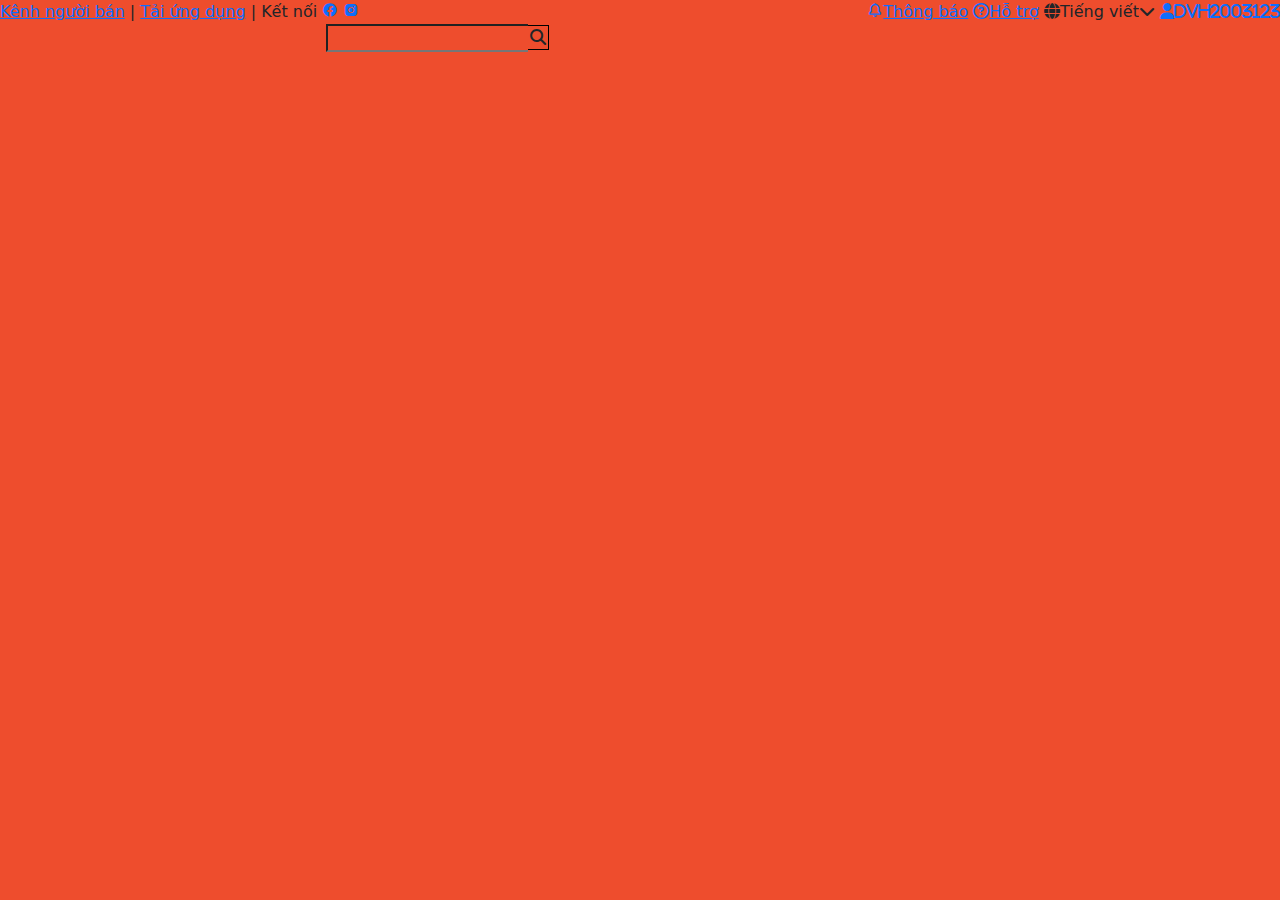
<file: index.html>
<!DOCTYPE html>
<html lang="en">
<head>
    <meta charset="UTF-8">
    <meta name="viewport" content="width=device-width, initial-scale=1.0">
    <link href="https://cdn.jsdelivr.net/npm/bootstrap@5.3.3/dist/css/bootstrap.min.css" rel="stylesheet" integrity="sha384-QWTKZyjpPEjISv5WaRU9OFeRpok6YctnYmDr5pNlyT2bRjXh0JMhjY6hW+ALEwIH" crossorigin="anonymous">
    <link href='https://unpkg.com/boxicons@2.1.4/css/boxicons.min.css' rel='stylesheet'>
    <link rel="stylesheet" href="https://cdnjs.cloudflare.com/ajax/libs/font-awesome/6.5.2/css/all.min.css">
    <link rel="stylesheet" href="./asset/css/style_home.css">
    <title>Shoppe Clone Home</title>
</head>
<body>
    <div class="header">
        <div class="d-flex justify-content-between">
            <div>
                <a href="">Kênh người bán</a><span> | </span>
                <a href="">Tải ứng dụng</a><span> | </span>
                <span>
                    Kết nối 
                    <a href=""><i class='bx bxl-facebook-circle'></i></a>
                    <a href=""><i class='bx bxl-instagram-alt' ></i></a>
                </span>
            </div>
                <div>
                    <a href=""><i class='bx bx-bell' ></i>Thông báo</a>
                    <a href=""><i class="fa-regular fa-circle-question"></i>Hỗ trợ</a>
                    <span><i class="fa-solid fa-globe"></i>Tiếng viết<i class="fa-solid fa-chevron-down"></i></span>
                    <a href=""><i class="fa-solid fa-user">dvh2003123</i></a>
            </div>
        </div>

        <div class="row">
            <div class="header_logo col-3 ">
                <!-- <img src="./asset/img/logo/shoppe_header.png" alt=""> -->
            </div>

            <div class="col-9">
                <input style="border-right: none ;" type="text"><span style="border: 1px solid black; padding: 2px; border-left: none"><i class="fa-solid fa-magnifying-glass"></i></span>
            </div>
        </div>
        
    </div>

    <div class="content">

    </div>
    
    <div class="footer">

    </div>

    <script type="text/javascript" src="./asset/js/script.js"></script>
    <script src="https://cdn.jsdelivr.net/npm/bootstrap@5.3.3/dist/js/bootstrap.bundle.min.js" integrity="sha384-YvpcrYf0tY3lHB60NNkmXc5s9fDVZLESaAA55NDzOxhy9GkcIdslK1eN7N6jIeHz" crossorigin="anonymous"></script>
</body>
</html>
</file>
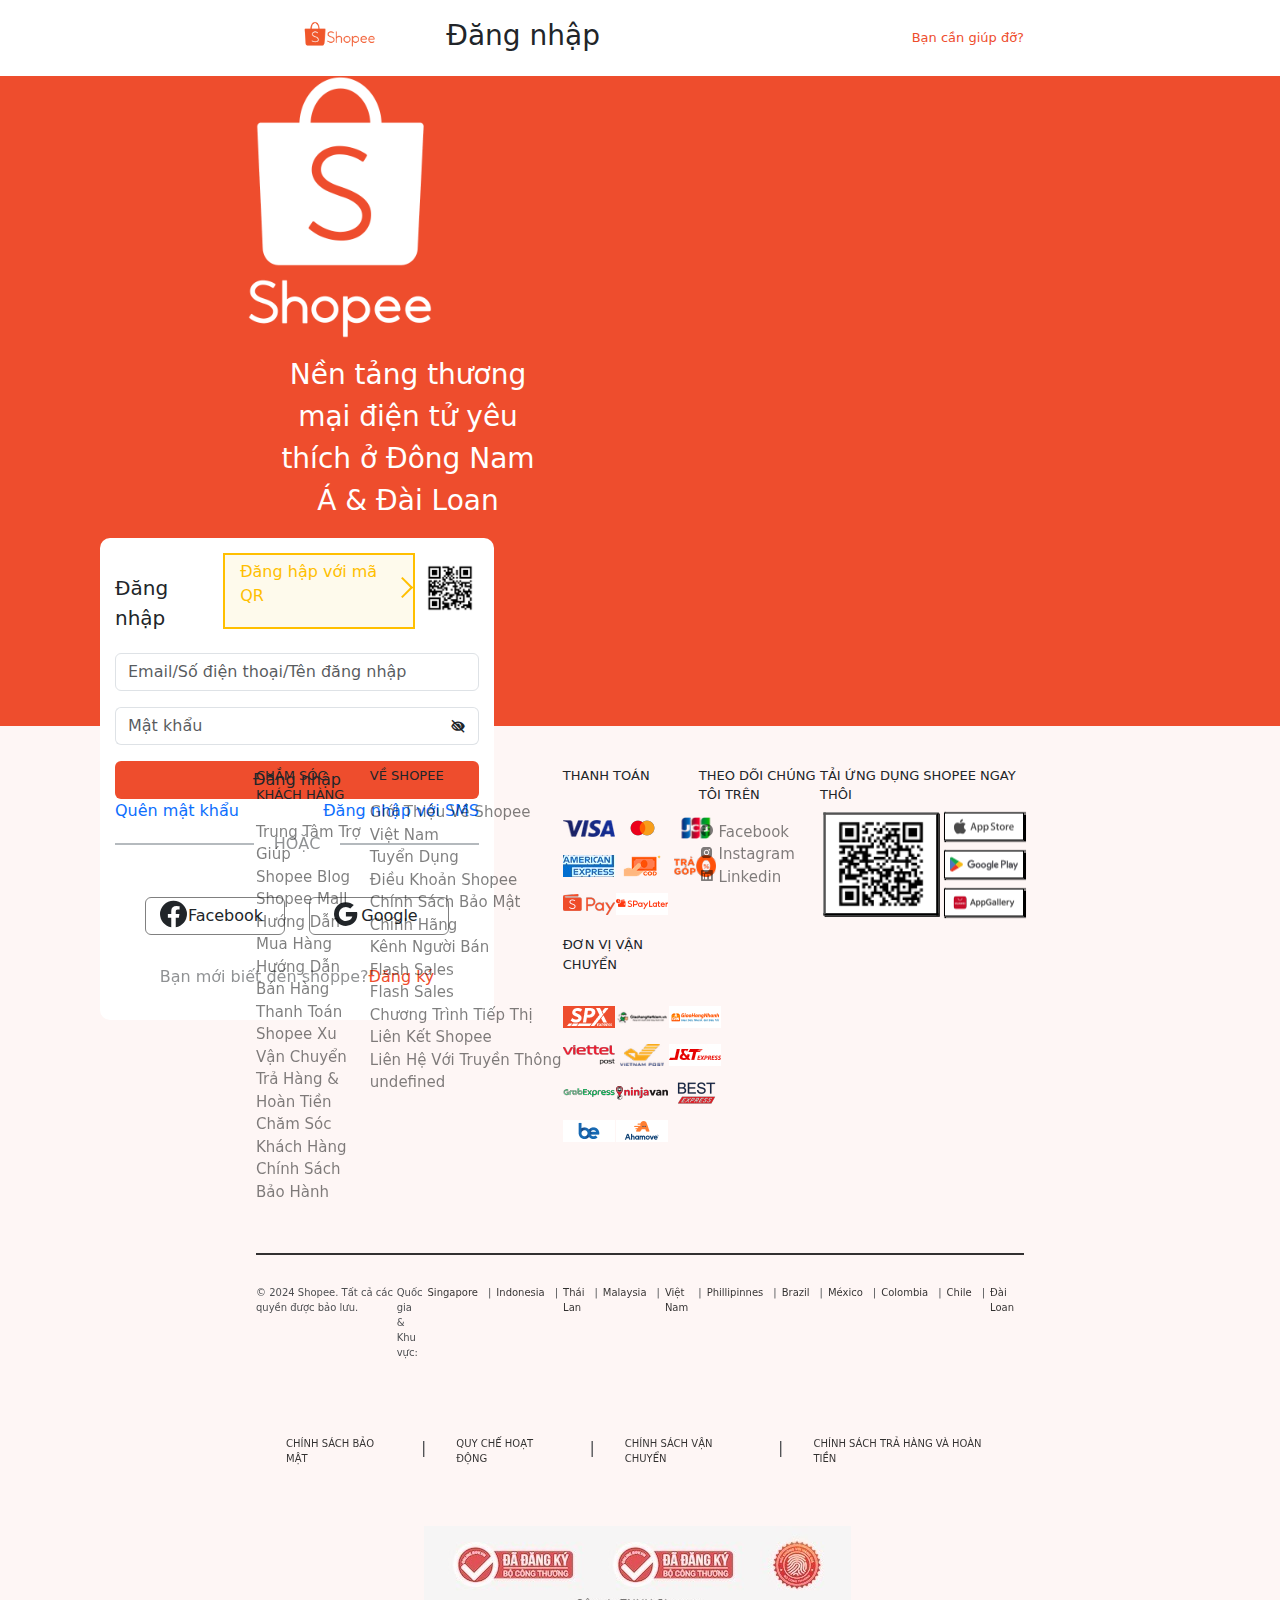
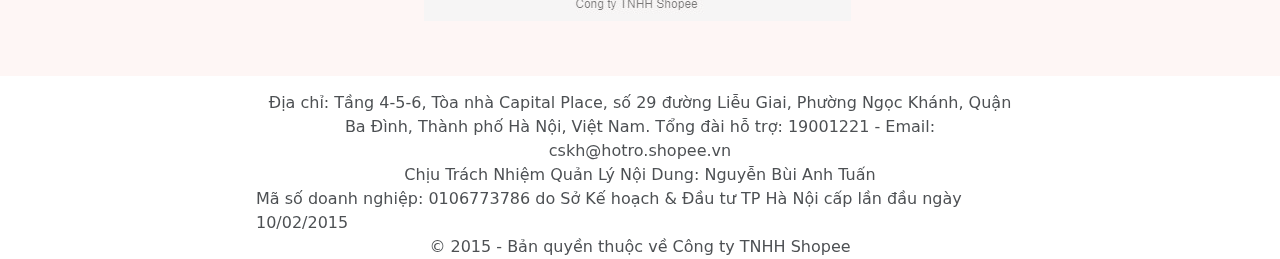
<file: login.html>
<html lang="en">

<head>
    <meta charset="UTF-8">
    <meta name="viewport" content="width=device-width, initial-scale=1.0">
    <link href="https://cdn.jsdelivr.net/npm/bootstrap@5.3.3/dist/css/bootstrap.min.css" rel="stylesheet"
        integrity="sha384-QWTKZyjpPEjISv5WaRU9OFeRpok6YctnYmDr5pNlyT2bRjXh0JMhjY6hW+ALEwIH" crossorigin="anonymous">
    <link href='https://unpkg.com/boxicons@2.1.4/css/boxicons.min.css' rel='stylesheet'>
    <link rel="stylesheet" href="./asset/css/style.css">
    <title>Shoppe Clone Login</title>
</head>

<body>

    <div class="main container-fluid">
        <div class="header d-flex justify-content-between ">
            <div class="header_logo">
                <img src="./asset/img/logo/shoppe_header.png" alt="">
                <span style="padding-left: 20px;" ; class=" fs-3">Đăng nhập</span>
            </div>
            <div class="link d-flex justify-content-center align-items-center">
                <a href="">Bạn cần giúp đỡ?</a>
            </div>
        </div>

        <div class="content row">
            <div class="col-6 gap-3 d-flex flex-column justify-content-center align-items-end"
                style="padding-right: 100px;">
                <img class="content_logo " src="./asset/img/logo/shoppe.png" alt="">
                <p class="fs-3 text-white text-center w-50">Nền tảng thương mại điện tử yêu thích ở Đông Nam Á & Đài
                    Loan</p>
            </div>

            <div class="col-6 d-flex flex-column justify-content-center " style="width: 900px; padding-left: 100px;">
                <div class="content_login d-flex flex-column w-50 gap-4">
                    <div class=" d-flex justify-content-between ">
                        <div class="content_login__header">
                            <p class="fs-5 " style="translate: 0 20px;">Đăng nhập</p>
                        </div>
                        <div class="d-flex ">
                            <div class="pop-up w-75 fs-6 d-flex">
                                <p>Đăng hập với mã QR</p>
                            </div>
                            <div>
                                <img class="content_login__qr" src="./asset/img/logo/qr.png" alt="">
                            </div>
                        </div>
                    </div>

                    <div class="login_info">
                        <div class="input-group mb-3">
                            <input type="text" class="form-control" placeholder="Email/Số điện thoại/Tên đăng nhập "
                                aria-label="Username" aria-describedby="basic-addon1">
                        </div>

                        <div class="input-group mb-3">
                            <input type="password" class="form-control" style="border-right: none;"
                                placeholder="Mật khẩu" aria-label="Recipient's username"
                                aria-describedby="basic-addon2">
                            <span class="input-group-text" style="background-color: white; border-left: none;"
                                id="basic-addon2"><i class='bx bxs-low-vision'></i></span>
                        </div>
                        <div>
                            <a href="index.html"><button type="button" class="btn" style="width: 100%;">Đăng nhập</button>                            </a>
                        </div>
                        <div class="d-flex justify-content-between" style="padding-bottom: 20px;">
                            <a href="">Quên mật khẩu</a>
                            <a href="">Đăng nhập với SMS</a>
                        </div>

                        <div class="d-flex" style="opacity: 0.5;">
                            <div class="line w-50 border border-1 border-secondary"></div>
                            <div style="translate: 0 -11px; padding: 0 20px;">HOẶC</div>
                            <div class="line w-50 border border-1 border-secondary"></div>
                        </div>

                        <div class="row" style="padding: 30px;">
                            <div class="col-6">
                                <button type="button" class="btn link"><i style="scale: 2; padding-right: 5px;"
                                        class='bx bxl-facebook-circle'></i>Facebook</button>
                            </div>
                            <div class="col-6">
                                <button type="button" class="btn link"><i style="scale: 2; padding-right: 5px;"
                                        class='bx bxl-google'></i>Google</button>
                            </div>
                        </div>

                        <div class="d-flex justify-content-center">
                            <p style="opacity: 0.5;">Bạn mới biết đến shoppe?</p>
                            <a style="color:  rgb(238, 77, 45);" href="">Đăng ký</a>
                        </div>

                    </div>
                </div>
            </div>
        </div>
        <div class="footer d-flex flex-column">
            <div class="d-flex justify-content-between  ">
                <div class="d-flex flex-column align-items-start">
                    <div>
                        <p class="title font-weight-bold">CHẮM SÓC KHÁCH HÀNG</p>
                    </div>
                    <div class="d-flex flex-column align-items-start" id="danhSachCSKH">
                    </div>
                    
                </div>

                <div class="d-flex flex-column align-items-start">
                    <div>
                        <p class="title ">VỀ SHOPEE</p>
                    </div>
                    <div class="d-flex flex-column align-items-start" id="danhSachVeShoppe">

                    </div>
                    
                </div>

                <div class= "d-flex flex-column ">
                    <div class="d-flex flex-column gap-3 png" style="padding-bottom: 20px;">
                        <div>
                            <p class="title">THANH TOÁN</p>
                        </div>
                        <div class="row">
                            <div class="col-4"><img src="./asset/img/pay/visa.png" alt=""></div>
                            <div class="col-4"><img src="./asset/img/pay/mastercard.png" alt=""></div>
                            <div class="col-4"><img src="./asset/img/pay/jbc.png" alt=""></div>
                        </div>
                        <div class="row">
                            <div class="col-4"><img src="./asset/img/pay/american.png" alt=""></div>
                            <div class="col-4"><img src="./asset/img/pay/cod.png" alt=""></div>
                            <div class="col-4"><img src="./asset/img/pay/tra_Gop.png" alt=""></div>
                        </div>
                        <div class="row">
                            <div class="col-4"><img src="./asset/img/pay/shoppe_Pay.png" alt=""></div>
                            <div class="col-4"><img src="./asset/img/pay/s_Pay_Later.png" alt=""></div>
                            <div class="col-4"></div>
                        </div>

                    </div>

                    <div class="d-flex flex-column gap-3 png">
                        <div>
                            <p class="title">ĐƠN VỊ VẬN CHUYỂN</p>
                        </div>
                        <div class="row">
                            <div class="col-4"><img src="./asset/img/shipping/spx.png" alt=""></div>
                            <div class="col-4"><img src="./asset/img/shipping/ship2.png" alt=""></div>
                            <div class="col-4"><img src="./asset/img/shipping/ship3.png" alt=""></div>
                        </div>
                        <div class="row">
                            <div class="col-4"><img src="./asset/img/shipping/ship4.png" alt=""></div>
                            <div class="col-4"><img src="./asset/img/shipping/ship5.png" alt=""></div>
                            <div class="col-4"><img src="./asset/img/shipping/ship6.png" alt=""></div>
                        </div>
                        <div class="row">
                            <div class="col-4"><img src="./asset/img/shipping/ship7.png" alt=""></div>  
                            <div class="col-4"><img src="./asset/img/shipping/ship8.png" alt=""></div>
                            <div class="col-4"><img src="./asset/img/shipping/ship9.png" alt=""></div>
                        </div>
                        <div class="row">
                            <div class="col-4"><img src="./asset/img/shipping/ship10.png" alt=""></div>
                            <div class="col-4"><img src="./asset/img/shipping/ship11.png" alt=""></div>
                            <div class="col-4"></div>
                        </div>
                    </div>
                </div>
                

                <div>
                    <div class="d-flex flex-column align-items-start">
                        <div>
                            <p class="title">THEO DÕI CHÚNG TÔI TRÊN</p>
                        </div>
                        <a href=""><i class='bx bxl-facebook-circle'></i> Facebook</a>
                        <a href=""><i class='bx bxl-instagram-alt'></i> Instagram</a>
                        <a href=""><i class='bx bxl-linkedin-square' ></i> Linkedin</a>
                    </div>
                </div>

                <div class="footer_qr">
                    <div class="d-flex flex-column align-items-start">
                        <div>
                            <p class="title">TẢI ỨNG DỤNG SHOPEE NGAY THÔI</p>
                        </div>
                        <div class="d-flex justify-content-between">    
                            <div class="">
                                <button style="margin-left: 13px ; box-shadow: 1px 1px black; scale: 1.2; background-color: white;"><img src="./asset/img/logo/qr_footer.png" alt=""></button>
                            </div>
                            <div class="d-flex flex-column">
                                <a href=""><img src="./asset/img/logo/appStore.png" alt=""></a>
                                <a style="padding-left: 5px;" href=""><img src="./asset/img/logo/ggplay.png" alt=""></a>
                                <a href=""><img src="./asset/img/logo/app.png" alt=""></a>
                            </div>
                        </div>
                    </div>
                </div>
            </div> 
            <div class="line2 d-flex flex-column">
                <div class="d-flex justify-content-between" style="font-size: 10px;">
                    <div>
                        <p>© 2024 Shopee. Tất cả các quyền được bảo lưu.</p>
                    </div>

                    <div class="d-flex">
                        <p>Quốc gia & Khu vực:</p>
                        <a href="">Singapore</a><p>|</p>
                        <a href="">Indonesia</a><p>|</p>
                        <a href="">Thái Lan</a><p>|</p>
                        <a href="">Malaysia</a><p>|</p>
                        <a href="">Việt Nam</a><p>|</p>
                        <a href="">Phillipinnes</a><p>|</p>
                        <a href="">Brazil</a><p>|</p>
                        <a href="">México</a><p>|</p>
                        <a href="">Colombia</a><p>|</p>
                        <a href="">Chile</a><p>|</p>
                        <a href="">Đài Loan</a>
                    </div>
                </div>

                <div class=" line3 d-flex justify-content-center"> 
                    <a href="">CHÍNH SÁCH BẢO MẬT</a><p>|</p>
                    <a href="">QUY CHẾ HOẠT ĐỘNG</a><p>|</p>
                    <a href="">CHÍNH SÁCH VẬN CHUYỂN</a><p>|</p>
                    <a href="">CHÍNH SÁCH TRẢ HÀNG VÀ HOÀN TIỀN</a>
                </div>

                <div class=" d-flex justify-content-center" style="padding-bottom: 70px;"> 
                    <a href=""><img src="./asset/img/logo/da_DK.png" alt=""></a>
                </div>

                <div class="d-flex flex-column">
                    <div class="d-flex justify-content-center" style="text-align: center;">Địa chỉ: Tầng 4-5-6, Tòa nhà Capital Place, số 29 đường Liễu Giai, Phường Ngọc Khánh, Quận Ba Đình, Thành phố Hà Nội, Việt Nam. Tổng đài hỗ trợ: 19001221 - Email: cskh@hotro.shopee.vn</div>
                    <div class="d-flex justify-content-center">Chịu Trách Nhiệm Quản Lý Nội Dung: Nguyễn Bùi Anh Tuấn</div>
                    <div class="d-flex justify-content-center">Mã số doanh nghiệp: 0106773786 do Sở Kế hoạch & Đầu tư TP Hà Nội cấp lần đầu ngày 10/02/2015</div>
                    <div class="d-flex justify-content-center">© 2015 - Bản quyền thuộc về Công ty TNHH Shopee</div>
                </div>
            </div>
        </div>
        
    </div>


    <script src="./asset/js/script.js"></script>
    <script src="https://cdn.jsdelivr.net/npm/bootstrap@5.3.3/dist/js/bootstrap.bundle.min.js"
        integrity="sha384-YvpcrYf0tY3lHB60NNkmXc5s9fDVZLESaAA55NDzOxhy9GkcIdslK1eN7N6jIeHz"
        crossorigin="anonymous"></script>
</body>

</html>
</file>
<file: asset/css/style_home.css>
:root {
    --background : rgb(238, 77, 45);

}

* {
    margin: 0;
    padding: 0;
    box-sizing: border-box;
    background-color: var(--background);
}

.header .header_logo img {
  
}
</file>
<file: asset/css/style.css>
:root {
    --background : rgb(238, 77, 45);

}

.container-fluid {
    margin: 0;
    padding: 0;
}

.content {
    background-color: var(--background);
    width: 100%;
    height: 650px;
}

.header {
    background-color: white;
    padding: 15px;
    padding-right: 20%;
    padding-left: 20%;

}

.header_logo img {
    height: 40px;
    translate: 0 -6px;
}

.header .link a {
    text-decoration: none;
    color: var(--background);
    font-size: 13px;
}

.content {
    margin: 0;
    padding: 0;
}

.content .content_logo {
    filter: brightness(10);
    height: auto;
    width: 400px;
}

.content .content_login {
    
    background-color: white;
    padding: 15px;
    border-radius: 10px;
}

.content .content_login .pop-up {
    border: 2px solid #ffbf00;
    position: relative;
    background-color: #fefaec;
    padding: 5px 15px 0px 15px;
    color: #ffbf00;
}

.content .content_login .pop-up::after {
    position: absolute;
    content: "";
    width: 15px;
    height: 15px;
    margin-left: 155px;
    margin-top: 20px;
    transform: rotate(45deg);
    background-color: #fefaec;
    border-right: 2px solid #ffbf00;
    border-top: 2px solid #ffbf00;
}

.content .content_login__qr {
    width: auto;
    height: 50px;
    padding-left: 10px;
    translate: 0 10px;
}

.btn {
    /* background-color: orange; */
    background-color: var(--background);
}

/* .btn:hover {
    background-color: var(--background);
} */

.login_info a {
    text-decoration: none;
}

.line {
    height: 1px;
}

.row .link {
    width: 100%; 
    background-color: white;
    border: 1px solid gray;
}

.footer {
    padding: 40px 20% 0 20%;
    background-color: #fef6f5;
    height: 950px;
}

.footer a {
    font-size: 15px;
    text-decoration: none;
    color: black;
    opacity: 0.5;
}

.footer a:hover {
    color: var(--background);
}

.footer_qr a {
    opacity: 1;
    border: 1px solid black;
    margin:0 0 10px 15px;
    padding: 5px;
    translate: 0 -8.5px;
    background-color: white;
    box-shadow: 0.5px 0.5px 1px 1px black;
}

.title {
    font-size: 13px;

}

.line2 {
    margin-top: 50px; 
    border-top: 2px solid black;
    padding-top: 30px;
    opacity: 0.8;
}

.line2 a {
    opacity: 1;
    padding: 0 10px 0 5px;
    font-size: 10px;
}

.line3 {
    padding-top: 60px;
    padding-bottom: 50px;
}

.line3 a{
    padding: 0 30px 0 30px;
}
</file>
